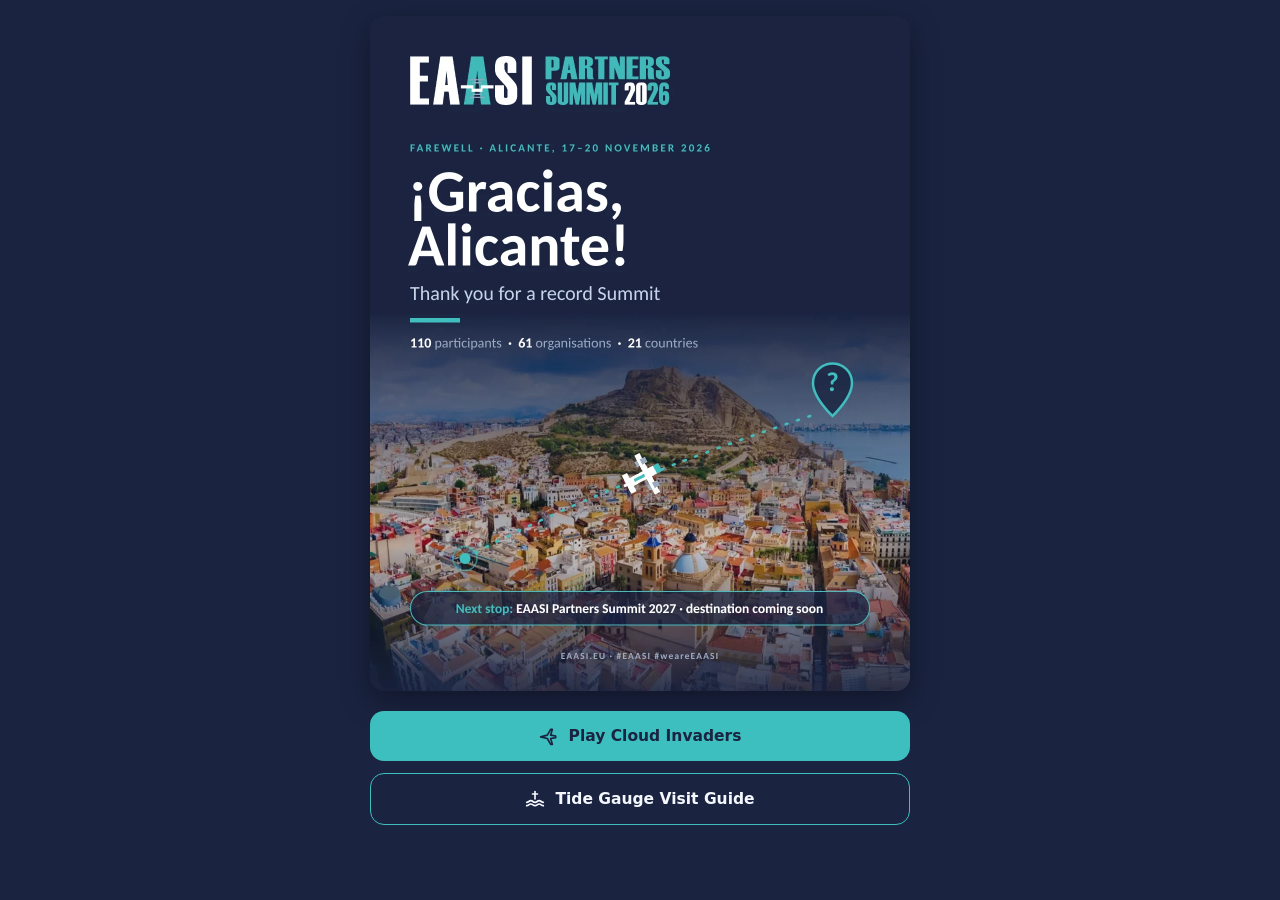
<file: index.html>
<!DOCTYPE html>
<html lang="en">
<head>
  <meta charset="UTF-8" />
  <meta name="viewport" content="width=device-width, initial-scale=1, viewport-fit=cover" />
  <title>EAASI Partners Summit 2026 — Thank you, Alicante</title>
  <meta name="description" content="Thank you for a record EAASI Partners Summit 2026 in Alicante. Next stop: EAASI Partners Summit 2027, destination coming soon." />

  <link rel="manifest" href="/manifest.json" />
  <meta name="theme-color" content="#1A2340" />

  <link rel="icon" href="/icons/icon-192.png" type="image/png" />
  <link rel="apple-touch-icon" href="/icons/icon-192.png" />
  <meta name="apple-mobile-web-app-capable" content="yes" />
  <meta name="apple-mobile-web-app-status-bar-style" content="black-translucent" />
  <meta name="apple-mobile-web-app-title" content="EAASI Summit" />
  <meta name="mobile-web-app-capable" content="yes" />

  <!-- Farewell page shown between summits. The full 2026 event app is archived in
       "EAASI Partners Summit Event App/archive/2026-alicante-app" and git tag alicante-2026-final. -->
  <style>
    :root { --navy: #1A2340; --navy-2: #2B3A67; --teal: #3DBFBF; --white: #F5F8FF; --steel: #9AA8C7; }
    * { box-sizing: border-box; }
    html, body { margin: 0; background: var(--navy); color: var(--white); }
    body {
      min-height: 100vh;
      font-family: system-ui, -apple-system, "Segoe UI", Roboto, sans-serif;
      display: flex; flex-direction: column; align-items: center;
      padding: max(16px, env(safe-area-inset-top)) 16px max(24px, env(safe-area-inset-bottom));
    }
    main { width: 100%; max-width: 540px; }
    .farewell { display: block; width: 100%; height: auto; border-radius: 14px; box-shadow: 0 10px 30px rgba(0, 0, 0, .35); }
    .links { display: grid; gap: 12px; margin-top: 20px; }
    .btn {
      display: flex; align-items: center; justify-content: center; gap: 10px;
      padding: 15px 18px; border-radius: 14px; font-size: 15.5px; font-weight: 700;
      text-decoration: none; text-align: center;
    }
    .btn svg { width: 20px; height: 20px; flex: none; fill: none; stroke: currentColor; stroke-width: 2; stroke-linecap: round; stroke-linejoin: round; }
    .btn--primary { background: var(--teal); color: var(--navy); }
    .btn--outline { border: 1.5px solid var(--teal); color: var(--white); }
    .btn:active { opacity: .85; }
  </style>
</head>
<body>
  <main>
    <img class="farewell" src="/assets/farewell-2026.webp" width="1080" height="1350"
      alt="EAASI Partners Summit 2026, Alicante, 17–20 November 2026. ¡Gracias, Alicante! Thank you for a record Summit: 110 participants, 61 organisations, 21 countries. Next stop: EAASI Partners Summit 2027, destination coming soon." />
    <div class="links">
      <a class="btn btn--primary" href="/play/">
        <svg viewBox="0 0 24 24" aria-hidden="true"><path d="M2 13l8-2 4-7h2l-2 7 6 1v2l-6 1 2 7h-2l-4-7-8-2z"/></svg>
        Play Cloud Invaders
      </a>
      <a class="btn btn--outline" href="https://claude.ai/artifact/BkwKufdw5r8dfRHXHVQQkc" target="_blank" rel="noopener">
        <svg viewBox="0 0 24 24" aria-hidden="true"><path d="M2 16c2.5 0 2.5-2 5-2s2.5 2 5 2 2.5-2 5-2 2.5 2 5 2"/><path d="M2 20c2.5 0 2.5-2 5-2s2.5 2 5 2 2.5-2 5-2 2.5 2 5 2"/><path d="M12 3v9"/><path d="M9 6h6"/></svg>
        Tide Gauge Visit Guide
      </a>
    </div>
  </main>
  <script>
    if ("serviceWorker" in navigator) navigator.serviceWorker.register("/service-worker.js").catch(() => {});
  </script>
</body>
</html>
</file>
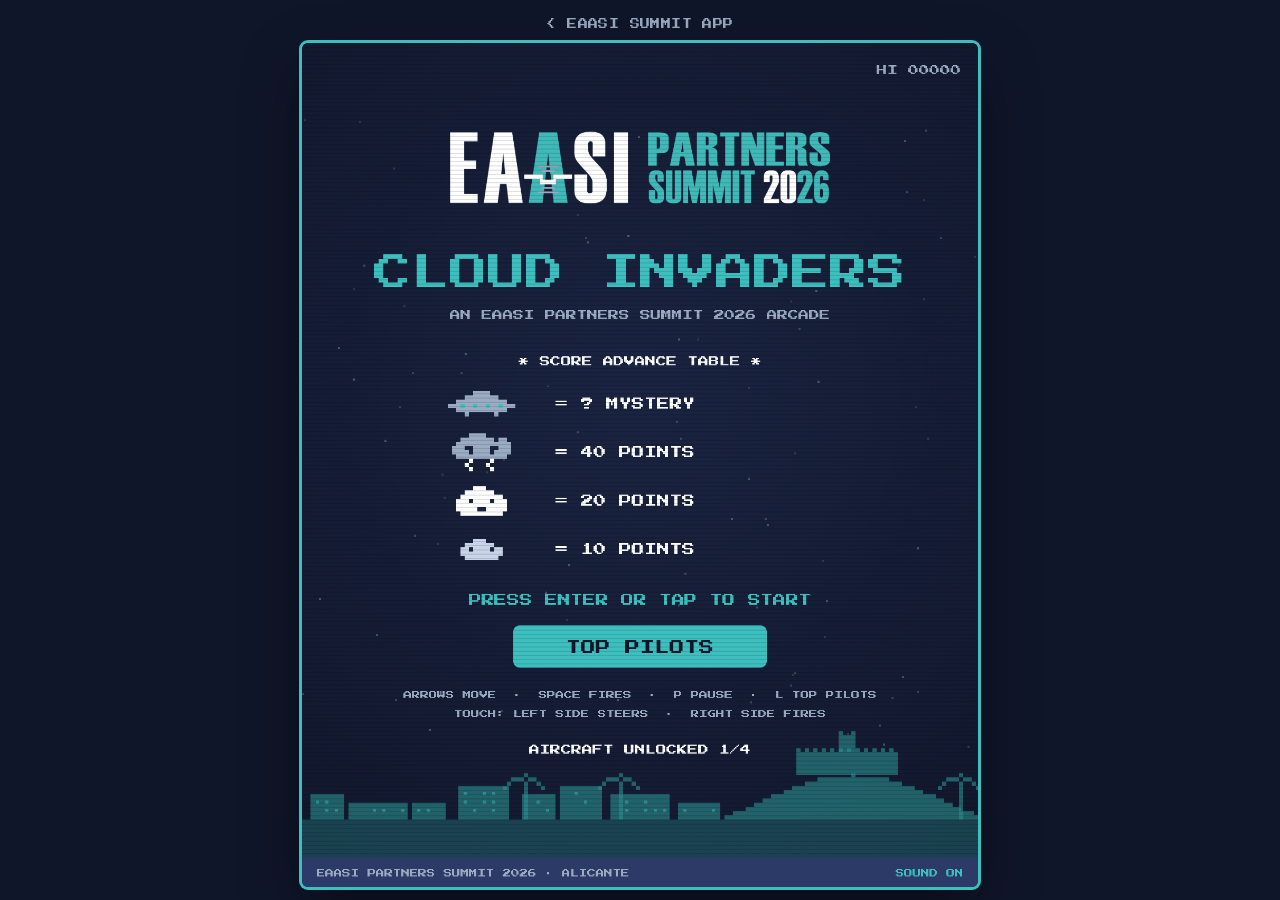
<file: play/index.html>
<!doctype html>
<html lang="en">
<head>
<meta charset="utf-8">
<meta name="viewport" content="width=device-width, initial-scale=1, viewport-fit=cover">
<meta name="theme-color" content="#10162A">
<link rel="icon" href="/icons/icon-192.png" type="image/png">
<title>Cloud Invaders</title>
<meta name="claude:viewport-fit-sides" content="cover">
<link rel="preconnect" href="https://fonts.googleapis.com">
<link rel="preconnect" href="https://fonts.gstatic.com" crossorigin>
<link rel="stylesheet" href="https://fonts.googleapis.com/css2?family=Press+Start+2P&display=swap">
<style>
/* Layout: one arcade cabinet screen (640x800 logical) scaled to fit the viewport, nothing else on the page.
   Deliberately single-theme: a dark arcade screen in the EAASI navy/teal palette. */
:root{
  --bg:#10162A; --navy:#1A2340; --mid:#2B3A67; --teal:#3DBFBF; --steel:#9AABC2;
  --pixel:"Press Start 2P", ui-monospace, "Courier New", monospace;
  color-scheme:dark;
}
html,body{height:100%}
body{background:var(--bg);color:var(--steel);margin:0;overflow:hidden;font-family:var(--pixel)}
.wrap{height:100%;box-sizing:border-box;display:flex;flex-direction:column;align-items:center;justify-content:center;gap:8px;
  padding-left:max(16px, env(safe-area-inset-left, 0px));padding-right:max(16px, env(safe-area-inset-right, 0px));padding-block:12px}
canvas{display:block;touch-action:none;user-select:none;-webkit-user-select:none;outline:none;border-radius:6px;
  box-shadow:0 0 0 1px var(--mid), 0 24px 60px rgba(0,0,0,.45);background:var(--navy)}
canvas:focus-visible{box-shadow:0 0 0 3px var(--teal), 0 24px 60px rgba(0,0,0,.45)}
[hidden]{display:none!important}
.stage{position:relative}
.back{font-family:var(--pixel);font-size:10px;color:var(--steel);text-decoration:none;letter-spacing:.04em;padding:6px 2px}
.back:hover,.back:focus-visible{color:var(--teal)}
.lb-form{position:absolute;left:9%;right:9%;top:49%;box-sizing:border-box;display:flex;flex-direction:column;gap:12px;padding:16px;
  background:rgba(26,35,64,.97);border:2px solid var(--teal);border-radius:8px;font-family:var(--pixel)}
.lb-form label{font-size:clamp(8px,1.5vh,11px);line-height:1.7;color:var(--teal);text-align:center}
.lb-form input{font-family:var(--pixel);font-size:16px;text-transform:uppercase;text-align:center;padding:10px 8px;min-width:0;
  background:var(--bg);color:#fff;border:1px solid var(--mid);border-radius:4px}
.lb-form input:focus-visible{outline:2px solid var(--teal);outline-offset:1px}
.lb-form .row{display:flex;gap:10px}
.lb-form button{flex:1;font-family:var(--pixel);font-size:11px;padding:11px 6px;border-radius:4px;cursor:pointer;border:1px solid var(--teal)}
.lb-form .send{background:var(--teal);color:var(--bg)}
.lb-form .skip{background:transparent;color:var(--teal)}
.lb-form button:focus-visible{outline:2px solid #fff;outline-offset:2px}
.lb-form .msg{font-size:9px;line-height:1.6;color:var(--steel);text-align:center;min-height:1em}
</style>
</head>
<body>
<div class="wrap" id="wrap">
  <a class="back" id="back" href="/">&lt; EAASI SUMMIT APP</a>
  <div class="stage" id="stage">
  <canvas id="game" tabindex="0" aria-label="Cloud Invaders, an EAASI Partners Summit 2026 arcade game. Arrow keys move, Space fires, Enter starts. On touch screens, drag on the left half to steer and touch the right half to fire."></canvas>
  <form class="lb-form" id="lbForm" hidden autocomplete="off">
    <label for="lbName">NEW SCORE! ENTER YOUR NAME FOR THE TOP PILOTS BOARD</label>
    <input id="lbName" name="name" maxlength="14" required spellcheck="false" placeholder="YOUR NAME">
    <div class="row"><button class="send" type="submit">SEND</button><button class="skip" type="button" id="lbSkip">SKIP</button></div>
    <div class="msg" id="lbMsg" aria-live="polite"></div>
  </form>
  </div>
</div>
<script>
(() => {
"use strict";
// ---------------------------------------------------------------- constants
const W = 640, H = 800, P = 4;
const PLAYER_Y = 664, GROUND = 714, FOOT = 772;
const C = { bg:"#10162A", navy:"#1A2340", mid:"#2B3A67", teal:"#3DBFBF", dteal:"#2A8F8F", steel:"#9AABC2",
            slate:"#6A7A8E", peri:"#C8D4E8", white:"#FFFFFF", rain:"#78AADC", hull:"#E8EEF8" };
const FONT = '"Press Start 2P", ui-monospace, monospace';
const LOGO = new Image(); LOGO.src = "[data-uri]";

// Top Pilots leaderboard (Supabase). Leave both empty to play without a leaderboard.
const LEADERBOARD = { url: "https://eqlgrzfvixsyzjjqiiji.supabase.co", key: "sb_publishable_DVnReUZmPpT6lR_H69135Q_m09yCT29" };
const LB_ON = /^https:\/\//.test(LEADERBOARD.url) && LEADERBOARD.key.length > 20;
const PLANE_CODE = { p68:"P68", da62:"DA62", c421:"C421", b350:"KA350" };
const lb = { top:null, rank:null, myId:null };
function lbHeaders(extra = {}) {
  const h = { apikey:LEADERBOARD.key, ...extra };
  if (LEADERBOARD.key.startsWith("eyJ")) h.Authorization = "Bearer " + LEADERBOARD.key;   // legacy anon JWT
  return h;
}
async function lbRefresh() {
  if (!LB_ON) return;
  try {
    const r = await fetch(`${LEADERBOARD.url}/rest/v1/scores?select=id,name,score,wave,plane&order=score.desc,created_at.asc&limit=10`, { headers:lbHeaders() });
    if (r.ok) { lb.top = await r.json(); lb.failed = false; } else lb.failed = true;
  } catch (e) { lb.failed = true; }
}
async function lbSubmit(name, score, wave, plane) {
  const r = await fetch(`${LEADERBOARD.url}/rest/v1/rpc/submit_score`, {
    method:"POST", headers:lbHeaders({ "Content-Type":"application/json" }),
    body:JSON.stringify({ p_name:name, p_score:score, p_wave:wave, p_plane:plane }) });
  if (!r.ok) throw new Error("submit " + r.status);
  return r.json();
}
async function lbRank(score) {
  try {
    const r = await fetch(`${LEADERBOARD.url}/rest/v1/scores?select=id&score=gt.${score}`, { method:"HEAD", headers:lbHeaders({ Prefer:"count=exact" }) });
    const m = (r.headers.get("content-range") || "").match(/\/(\d+)/);
    return m ? Number(m[1]) + 1 : null;
  } catch (e) { return null; }
}

// ---------------------------------------------------------------- aircraft
const PLANES = [
  { id:"p68", line1:"PARTENAVIA P68", line2:"OBSERVER", short:"P68 OBSERVER", unlock:0,
    speed:230, cool:0.50, beams:1, maxBul:2, bspeed:540, lives:3,
    rows:["......GGG......","......GGG......","......WWW......","..EE..WWW..EE..","WWEEWWWWWWWEEWW","WWWWWWWWWWWWWWW",
          "..EE..WSW..EE..","......WSW......","......WSW......","......WSW......","......WWW......","....WWWWWWW....",
          "....WWWWWWW....",".......W......."],
    map:{W:C.white,G:C.teal,E:C.steel,S:C.teal} },
  { id:"da62", line1:"DIAMOND DA62", line2:"MPP", short:"DA62 MPP", unlock:2,
    speed:275, cool:0.42, beams:1, maxBul:3, bspeed:660, lives:3,
    rows:[".......W.......","......WWW......","......WTW......","......WTW......","..EE..WWW..EE..","..EE..WWW..EE..",
          "WWEEWWWWWWWEEWW",".WWWWWWWWWWWWW.","..EE..WWW..EE..","......WWW......","......WWW......","......WWW......",
          ".......W.......","....WWWWWWW...."],
    map:{W:C.hull,T:C.teal,E:C.slate} },
  { id:"c421", line1:"CESSNA 421", line2:"GOLDEN EAGLE", short:"CESSNA 421", unlock:4,
    speed:250, cool:0.45, beams:2, maxBul:4, bspeed:580, lives:3,
    rows:[".......W.......","......WWW......","......WWW......","......WTW......","..EE..WTW..EE..","..EE..WWW..EE..",
          "WWEEWWWWWWWEEWW","WWWWWWWWWWWWWWW","......WSW......","......WSW......","......WWW......","....WWWWWWW....",
          "...WWWWWWWWW...",".......W......."],
    map:{W:C.peri,T:C.navy,E:C.steel,S:C.teal} },
  { id:"b350", line1:"BEECHCRAFT", line2:"KING AIR 350", short:"KING AIR 350", unlock:6,
    speed:290, cool:0.34, beams:3, maxBul:6, bspeed:680, lives:4,
    rows:["........W........",".......WWW.......",".......WTW.......",".......WWW.......","...EE..WWW..EE...","...EE..WWW..EE...",
          "WWWEEWWWWWWWEEWWW","GWWWWWWWWWWWWWWWG","...EE..WSW..EE...",".......WSW.......",".......WSW.......",".......WWW.......",
          ".......WWW.......","....WWWWWWWWW....","........W........"],
    map:{W:C.white,T:C.teal,E:C.steel,S:C.teal,G:C.teal} },
];

// ---------------------------------------------------------------- cloud invaders (original pixel art)
const CLOUDS = {
  storm:{ frames:[
    ["....XXXX......","..XXXXXXXX.XX.",".XXXXXXXXXXXXX","XXXEEXXXXEEXXX","XXXXEXXXXEXXXX",".XXXXXXXXXXXX.","....B....B....","...B....B.....","....B....B...."],
    ["......XXXX....",".XX.XXXXXXXX..","XXXXXXXXXXXXX.","XXXEEXXXXEEXXX","XXXXEXXXXEXXXX",".XXXXXXXXXXXX.",".....B....B...","....B....B....",".....B....B..."]],
    map:{X:C.steel,E:C.navy,B:C.white}, pts:40 },
  cumulus:{ frames:[
    ["....XXX.....","..XXXXXXX...",".XXXXXXXXXX.","XXXEXXXXEXXX","XXXXXXXXXXXX","XXXXXEEXXXXX",".XXXXXXXXXX."],
    [".....XXX....","...XXXXXXX..",".XXXXXXXXXX.","XXXEXXXXEXXX","XXXXXXXXXXXX","XXXXXXXXXXXX",".XXXXXEEXXX."]],
    map:{X:C.white,E:C.navy}, pts:20 },
  small:{ frames:[
    ["...XXX....",".XXXXXXX..","XXEXXXXEXX","XXXXXXXXXX",".XXXXXXXX."],
    ["....XXX...","..XXXXXXX.","XXEXXXXEXX","XXXXXXXXXX",".XXXXXXXX."]],
    map:{X:C.peri,E:C.navy}, pts:10 },
  jammer:{ frames:[
    ["......XXXX......","....XXXXXXXX....","..XXXXXXXXXXXX..","XXXLXXLXXLXXLXXX","..XXXXXXXXXXXX..","....X......X...."],
    ["......XXXX......","....XXXXXXXX....","..XXXXXXXXXXXX..","XXLXXLXXLXXLXXLX","..XXXXXXXXXXXX..","....X......X...."]],
    map:{X:C.steel,L:C.teal}, pts:0 },
};

function makeSprite(rows, map, p) {
  const c = document.createElement("canvas");
  c.width = rows[0].length * p; c.height = rows.length * p;
  const x = c.getContext("2d");
  rows.forEach((r, y) => [...r].forEach((ch, i) => { if (ch !== ".") { x.fillStyle = map[ch]; x.fillRect(i * p, y * p, p, p); } }));
  return c;
}
function silhouette(rows, p) {
  const m = {}; [...new Set(rows.join(""))].forEach(ch => m[ch] = C.mid);
  return makeSprite(rows, m, p);
}
function pixels(rows, map) {
  const out = [];
  rows.forEach((r, y) => [...r].forEach((ch, i) => { if (ch !== ".") out.push([i, y, map[ch]]); }));
  return out;
}
const SPR = {};
for (const [k, d] of Object.entries(CLOUDS)) {
  SPR[k] = d.frames.map(f => makeSprite(f, d.map, P));
  SPR[k].w = d.frames[0][0].length * P; SPR[k].h = d.frames[0].length * P;
}
PLANES.forEach(pl => {
  pl.spr = makeSprite(pl.rows, pl.map, P);
  pl.big = makeSprite(pl.rows, pl.map, 5);
  pl.dark = silhouette(pl.rows, 5);
  pl.mini = makeSprite(pl.rows, pl.map, 2);
});

// ---------------------------------------------------------------- persistence (per browser; optional)
const KEY = "eaasi-cloud-invaders-v1";
const save = { hi:0, unlocked:0, sel:0, mute:false };
try { const s = JSON.parse(localStorage.getItem(KEY) || "null"); if (s && typeof s === "object") Object.assign(save, s); } catch (e) {}
if (!PLANES[save.sel] || PLANES[save.sel].unlock > save.unlocked) save.sel = 0;
function persist() { try { localStorage.setItem(KEY, JSON.stringify(save)); } catch (e) {} }
const isUnlocked = i => PLANES[i].unlock <= save.unlocked;

// ---------------------------------------------------------------- sound (Web Audio, after first input)
let ac = null;
function audio() {
  if (save.mute) return null;
  if (!ac) { try { ac = new (window.AudioContext || window.webkitAudioContext)(); } catch (e) { return null; } }
  if (ac.state === "suspended") ac.resume();
  return ac;
}
function tone(f1, f2, dur, type = "square", vol = .04, delay = 0) {
  const a = audio(); if (!a) return;
  const t = a.currentTime + delay, o = a.createOscillator(), g = a.createGain();
  o.type = type; o.frequency.setValueAtTime(f1, t); o.frequency.exponentialRampToValueAtTime(Math.max(20, f2), t + dur);
  g.gain.setValueAtTime(vol, t); g.gain.exponentialRampToValueAtTime(0.0001, t + dur);
  o.connect(g).connect(a.destination); o.start(t); o.stop(t + dur + .02);
}
function noise(dur, vol = .05) {
  const a = audio(); if (!a) return;
  const b = a.createBuffer(1, Math.floor(a.sampleRate * dur), a.sampleRate), d = b.getChannelData(0);
  for (let i = 0; i < d.length; i++) d[i] = (Math.random() * 2 - 1) * (1 - i / d.length);
  const s = a.createBufferSource(), g = a.createGain(); s.buffer = b; g.gain.value = vol;
  s.connect(g).connect(a.destination); s.start();
}
const SFX = {
  shoot: () => tone(1500, 700, .07, "square", .02),
  hit:   () => { noise(.16, .05); tone(320, 90, .14, "triangle", .05); },
  ufo:   () => tone(420, 980, .3, "sawtooth", .018),
  ufoHit:() => { noise(.3, .07); [0, .08, .16].forEach((d, i) => tone(600 + i * 300, 600 + i * 300, .08, "square", .03, d)); },
  die:   () => { noise(.5, .08); tone(400, 60, .6, "sawtooth", .045); },
  step:  i => { const f = [110, 98, 87, 82][i % 4]; tone(f, f, .06, "triangle", .03); },
  clear: () => [523, 659, 784, 1047].forEach((f, i) => tone(f, f, .14, "square", .03, i * .11)),
  unlock:() => [392, 523, 659, 784, 1047, 1319].forEach((f, i) => tone(f, f, .16, "triangle", .05, .5 + i * .1)),
  start: () => [262, 330, 392, 523].forEach((f, i) => tone(f, f, .1, "square", .03, i * .08)),
  nope:  () => tone(160, 120, .15, "square", .03),
  blip:  () => tone(880, 880, .04, "square", .02),
};

// ---------------------------------------------------------------- canvas sizing
const cv = document.getElementById("game"), ctx = cv.getContext("2d"), wrap = document.getElementById("wrap");
let R = 1, bgLayer = null;
function resize() {
  const cs = getComputedStyle(wrap), r = wrap.getBoundingClientRect();
  const aw = r.width - parseFloat(cs.paddingLeft) - parseFloat(cs.paddingRight);
  const ah = r.height - parseFloat(cs.paddingTop) - parseFloat(cs.paddingBottom);
  const back = document.getElementById("back");
  const bh = back && !back.hidden ? back.offsetHeight + 8 : 0;
  const s = Math.max(.25, Math.min(aw / W, (ah - bh) / H));
  const stage = document.getElementById("stage");
  stage.style.width = Math.floor(W * s) + "px"; stage.style.height = Math.floor(H * s) + "px";
  cv.style.width = Math.floor(W * s) + "px"; cv.style.height = Math.floor(H * s) + "px";
  const nr = Math.min(4, Math.max(1, Math.ceil(s * (window.devicePixelRatio || 1))));
  if (nr !== R || !bgLayer) { R = nr; cv.width = W * R; cv.height = H * R; bgLayer = buildBackground(); }
}

// ---------------------------------------------------------------- static background: sky, stars, Alicante skyline
function rng(seed) { let s = seed; return () => (s = (s * 16807) % 2147483647) / 2147483647; }
function buildBackground() {
  const c = document.createElement("canvas"); c.width = W * R; c.height = H * R;
  const x = c.getContext("2d"); x.scale(R, R);
  const gr = x.createRadialGradient(W / 2, H * .42, 40, W / 2, H * .42, H * .75);
  gr.addColorStop(0, C.navy); gr.addColorStop(1, C.bg);
  x.fillStyle = gr; x.fillRect(0, 0, W, H);
  const r = rng(7);
  for (let i = 0; i < 90; i++) {
    x.globalAlpha = [.18, .28, .4][Math.floor(r() * 3)];
    x.fillStyle = C.steel; x.fillRect(Math.floor(r() * W / 2) * 2, 70 + Math.floor(r() * 300) * 2, 2, 2);
  }
  x.globalAlpha = 1;
  // skyline band
  const q = 4, g0 = GROUND + 22, c1 = "rgba(42,143,143,.62)", c2 = "rgba(61,191,191,.45)";
  x.fillStyle = "rgba(42,143,143,.35)"; x.fillRect(0, g0, W, FOOT - g0);
  // Benacantil hill + Santa Barbara castle
  const cx = 520, hw = 140, hh = 44;
  x.fillStyle = c1;
  for (let px = cx - hw; px < cx + hw; px += q) {
    const h = Math.floor(hh * Math.pow(Math.cos((px - cx) / hw * Math.PI / 2), 1.4) / q) * q;
    x.fillRect(px, g0 - h, q, h);
  }
  const top = g0 - hh;
  x.fillRect(cx - 52, top - 20, 96, 22);
  for (let px = cx - 52; px < cx + 44; px += 2 * q) x.fillRect(px, top - 20 - q, q, q);
  x.fillRect(cx - 12, top - 36, 16, 16);
  x.fillRect(cx - 12, top - 40, q, q); x.fillRect(cx, top - 40, q, q);
  // city blocks
  let bx = 8; const r2 = rng(3);
  while (bx < cx - hw - 20) {
    const bw = [32, 40, 48, 56][Math.floor(r2() * 4)], bh = [16, 24, 32, 40][Math.floor(r2() * 4)];
    x.fillStyle = c1; x.fillRect(bx, g0 - bh, bw, bh);
    x.fillStyle = c2;
    for (let wy = g0 - bh + 6; wy < g0 - 4; wy += 8) for (let wx = bx + 5; wx < bx + bw - 4; wx += 9) if (r2() < .45) x.fillRect(wx, wy, 3, 3);
    bx += bw + [4, 8, 12][Math.floor(r2() * 3)];
  }
  // palms
  x.fillStyle = c1;
  for (const px of [210, 300, 640 - 18]) {
    x.fillRect(px, g0 - 36, q, 36);
    for (const [dx, dy] of [[-16,-36],[-12,-40],[-8,-40],[-4,-40],[4,-40],[8,-40],[12,-36],[16,-32],[-20,-32],[0,-44]]) x.fillRect(px + dx, g0 + dy, q, q);
  }
  // footer band
  x.fillStyle = C.mid; x.fillRect(0, FOOT, W, H - FOOT);
  x.font = `8px ${FONT}`; x.fillStyle = C.steel; x.textBaseline = "middle"; x.textAlign = "left";
  x.fillText("EAASI PARTNERS SUMMIT 2026 · ALICANTE", 14, FOOT + 15);
  return c;
}

// ---------------------------------------------------------------- input
const keys = { left:false, right:false, fire:false };
const touch = { active:false, x:W / 2 };          // mouse: drag steers (absolute) and fires
// Touch screens: left half steers by relative drag, right half fires (hold = repeat, tap = one shot)
const pad2 = { steerId:null, lastX:0, dx:0, fire:new Set(), queued:false, used:false };
let paused = false;

// ---------------------------------------------------------------- game state
let state = "title", st = 0, sel = save.sel, g = null, clock = 0;

function newGame() {
  const pl = PLANES[sel];
  save.sel = sel; persist();
  g = { pl, score:0, lives:pl.lives, wave:0, parts:[], pops:[] };
  SFX.start(); nextWave();
}
function nextWave() {
  g.wave++;
  g.clouds = [];
  ["storm", "cumulus", "cumulus", "small"].forEach((k, r) => { for (let c = 0; c < 8; c++) g.clouds.push({ k, r, c, alive:true }); });
  g.total = g.clouds.length;
  g.ox = (W - (7 * 64 + 56)) / 2; g.oy = 110 + Math.min(g.wave - 1, 6) * 16;
  g.dir = 1; g.acc = 0; g.anim = 0; g.stepN = 0;
  g.px = W / 2; g.shots = []; g.drops = []; g.splash = []; g.cool = .3; g.dropAcc = 0;
  g.ufo = null; g.ufoT = 10 + Math.random() * 8; g.ufoCount = 0; g.inv = 1.6; g.respawn = 0; g.dying = 0;
  state = "play"; st = 0;
}
const cloudX = cl => g.ox + cl.c * 64 + (56 - SPR[cl.k].w) / 2;
const cloudY = cl => g.oy + cl.r * 44 + (36 - SPR[cl.k].h) / 2;
const clamp = (v, a, b) => Math.max(a, Math.min(b, v));

function burst(x, y, rows, map, p = P) {
  pixels(rows, map).forEach(([px, py, col], i) => {
    if (i % 2) return;
    const a = Math.random() * Math.PI * 2, sp = 40 + Math.random() * 160;
    g.parts.push({ x:x + px * p, y:y + py * p, vx:Math.cos(a) * sp, vy:Math.sin(a) * sp - 60, c:col, t:0, s:p });
  });
}
function fire() {
  const pl = g.pl, y = PLAYER_Y - 30;
  if (pl.beams === 1) g.shots.push({ x:g.px, y, vx:0 });
  else if (pl.beams === 2) { g.shots.push({ x:g.px - 14, y:y + 8, vx:0 }, { x:g.px + 14, y:y + 8, vx:0 }); }
  else { g.shots.push({ x:g.px, y, vx:0 }, { x:g.px - 12, y:y + 6, vx:-70 }, { x:g.px + 12, y:y + 6, vx:70 }); }
  g.cool = pl.cool; SFX.shoot();
}
function playerHit() {
  burst(g.px - g.pl.spr.width / 2, PLAYER_Y - g.pl.spr.height / 2, g.pl.rows, g.pl.map);
  g.lives--; g.drops = []; SFX.die();
  if (g.lives <= 0) { g.dying = 1.4; } else { g.respawn = 1.3; }
}
function gameOver(reason) {
  g.reason = reason; state = "over"; st = 0; g.lbAsked = false; g.lbDone = !LB_ON || g.score <= 0;
  lb.myId = null; lb.rank = null;
  if (g.score > save.hi) { save.hi = g.score; g.newHi = true; }
  persist();
}
function waveClear() {
  g.bonus = 100 * g.wave + 50 * g.lives; g.score += g.bonus;
  g.newly = PLANES.map((p, i) => i).filter(i => PLANES[i].unlock > 0 && g.wave >= PLANES[i].unlock && save.unlocked < PLANES[i].unlock);
  save.unlocked = Math.max(save.unlocked, g.wave);
  if (g.score > save.hi) save.hi = g.score;
  persist();
  state = "clear"; st = 0; g.shots = []; g.drops = []; g.ufo = null;
  // a new aircraft opens the picker with it preselected; the wave waits for the choice
  g.picking = g.newly.length > 0;
  g.pickSel = g.newly.length ? g.newly[g.newly.length - 1] : PLANES.indexOf(g.pl);
  SFX.clear(); if (g.newly.length) SFX.unlock();
}
const ownedPlanes = () => PLANES.map((p, i) => i).filter(isUnlocked);
function openPicker() { g.picking = true; g.pickSel = PLANES.indexOf(g.pl); st = Math.max(st, 1.1); SFX.blip(); }
function movePick(d) { const o = ownedPlanes(); g.pickSel = o[(o.indexOf(g.pickSel) + d + o.length) % o.length]; SFX.blip(); }
function choosePlane(i) {
  if (!isUnlocked(i)) { SFX.nope(); return; }
  const nw = PLANES[i];
  if (nw !== g.pl) {
    // switching to a sturdier aircraft adds its extra lives once per run
    g.livesCap = Math.max(g.livesCap || g.pl.lives, g.pl.lives);
    if (nw.lives > g.livesCap) { g.lives += nw.lives - g.livesCap; g.livesCap = nw.lives; }
    g.pl = nw; sel = i; save.sel = i; persist(); SFX.start();
  } else SFX.blip();
  g.picking = false; nextWave();
}

function update(dt) {
  st += dt; clock += dt;
  if (g) {
    for (const p of g.parts) { p.x += p.vx * dt; p.y += p.vy * dt; p.vy += 220 * dt; p.t += dt; }
    g.parts = g.parts.filter(p => p.t < .8);
    for (const q of g.pops) q.t += dt;
    g.pops = g.pops.filter(q => q.t < (q.big ? 1.6 : .8));
  }
  if (state === "clear" && !g.picking && st > 3.4) nextWave();
  if (state !== "play") return;

  const pl = g.pl;
  if (g.dying > 0) { g.dying -= dt; if (g.dying <= 0) gameOver("RAIN GROUNDED THE FLIGHT"); return; }
  const alive = g.clouds.filter(c => c.alive);
  if (!alive.length && !g.ufo) { waveClear(); return; }

  // formation: discrete steps, faster as it thins out and wave by wave
  if (alive.length) {
    const interval = (.05 + .6 * alive.length / g.total) / (1 + .12 * (g.wave - 1));
    g.acc += dt;
    if (g.acc >= interval) {
      g.acc -= interval; g.anim++; SFX.step(g.stepN++);
      let lo = 1e9, hi = -1e9;
      for (const c of alive) { lo = Math.min(lo, cloudX(c)); hi = Math.max(hi, cloudX(c) + SPR[c.k].w); }
      if ((g.dir > 0 && hi + 8 > W - 14) || (g.dir < 0 && lo - 8 < 14)) { g.dir *= -1; g.oy += 14; }
      else g.ox += 8 * g.dir;
    }
    if (alive.some(c => cloudY(c) + SPR[c.k].h >= PLAYER_Y - 30)) { burst(g.px - pl.spr.width / 2, PLAYER_Y - 28, pl.rows, pl.map); SFX.die(); gameOver("LOW CLOUD - IMC CONDITIONS"); return; }
  }

  // jammer UFO
  g.ufoT -= dt;
  if (!g.ufo && g.ufoT <= 0 && alive.length > 4 && g.ufoCount < 2) {
    g.ufoCount++;
    const d = Math.random() < .5 ? 1 : -1;
    g.ufo = { x: d > 0 ? -70 : W + 6, y: 78, v: 100 * d }; g.ufoT = 18 + Math.random() * 10; SFX.ufo();
  }
  if (g.ufo) { g.ufo.x += g.ufo.v * dt; if (g.ufo.x < -80 || g.ufo.x > W + 20) g.ufo = null; }

  // player
  if (g.respawn > 0) { g.respawn -= dt; if (g.respawn <= 0) { g.inv = 2; g.px = W / 2; } }
  else {
    let mv = (keys.right ? 1 : 0) - (keys.left ? 1 : 0);
    if (touch.active) { const d = touch.x - g.px; mv = Math.abs(d) < 3 ? 0 : Math.sign(d) * Math.min(1, Math.abs(d) / 24); }
    // touch drag: plane follows the finger 1.5x, but never faster than the aircraft can fly (fair leaderboard)
    const lim = pl.speed * dt, want = pad2.dx * 1.5, step = clamp(want, -lim, lim);
    pad2.dx = pad2.steerId === null ? 0 : (want - step) / 1.5;
    const nx = g.px + mv * pl.speed * dt + step;
    if (nx < 34 || nx > W - 34) pad2.dx = 0;
    g.px = clamp(nx, 34, W - 34);
    g.cool -= dt; g.inv -= dt;
    if ((keys.fire || touch.active || pad2.fire.size || pad2.queued) && g.cool <= 0 && g.shots.length + pl.beams <= pl.maxBul) { fire(); pad2.queued = false; }
  }

  // LiDAR pulses
  for (const s of g.shots) { s.y -= pl.bspeed * dt; s.x += s.vx * dt; }
  g.shots = g.shots.filter(s => {
    if (s.y < 60) return false;
    if (g.ufo && s.x >= g.ufo.x && s.x <= g.ufo.x + 64 && s.y >= g.ufo.y && s.y <= g.ufo.y + 24) {
      const pts = [50, 100, 150, 300][Math.floor(Math.random() * 4)];
      g.score += pts; burst(g.ufo.x, g.ufo.y, CLOUDS.jammer.frames[0], CLOUDS.jammer.map);
      g.pops.push({ x:g.ufo.x + 32, y:g.ufo.y, txt:`JAMMER DOWN +${pts}`, t:0, big:true });
      g.ufo = null; SFX.ufoHit(); return false;
    }
    for (const c of g.clouds) {
      if (!c.alive) continue;
      const x = cloudX(c), y = cloudY(c), sp = SPR[c.k];
      if (s.x >= x && s.x <= x + sp.w && s.y >= y && s.y <= y + sp.h) {
        c.alive = false; g.score += CLOUDS[c.k].pts;
        burst(x, y, CLOUDS[c.k].frames[g.anim % 2], CLOUDS[c.k].map);
        g.pops.push({ x:x + sp.w / 2, y, txt:"+" + CLOUDS[c.k].pts, t:0 });
        SFX.hit(); return false;
      }
    }
    return true;
  });

  // rain from the lowest cloud of a random column; storm clouds throw lightning
  g.dropAcc += dt;
  const every = Math.max(.32, 1.25 - .11 * (g.wave - 1));
  if (alive.length && g.dropAcc > every) {
    g.dropAcc = 0;
    const low = {};
    for (const c of alive) if (!low[c.c] || c.r > low[c.c].r) low[c.c] = c;
    const cols = Object.values(low), c = cols[Math.floor(Math.random() * cols.length)];
    const bolt = c.k === "storm";
    g.drops.push({ x:cloudX(c) + SPR[c.k].w / 2, y:cloudY(c) + SPR[c.k].h, v:(140 + 14 * g.wave) * (bolt ? 1.5 : 1), bolt });
  }
  for (const d of g.drops) d.y += d.v * dt;
  g.drops = g.drops.filter(d => {
    if (g.respawn <= 0 && g.inv <= 0 && Math.abs(d.x - g.px) < 22 && d.y + 10 > PLAYER_Y - 18 && d.y < PLAYER_Y + 22) { playerHit(); return false; }
    if (d.y > GROUND + 18) { g.splash.push({ x:d.x, t:0 }); return false; }
    return true;
  });
  for (const s of g.splash) s.t += dt;
  g.splash = g.splash.filter(s => s.t < .4);
}

// ---------------------------------------------------------------- drawing helpers
function text(s, x, y, size, color, align = "center", alpha = 1) {
  ctx.globalAlpha = alpha; ctx.font = `${size}px ${FONT}`; ctx.fillStyle = color;
  ctx.textAlign = align; ctx.textBaseline = "middle"; ctx.fillText(s, x, y); ctx.globalAlpha = 1;
}
const blink = (rate = 2.5) => Math.floor(clock * rate) % 2 === 0;
const pad = (n, l = 5) => String(Math.max(0, Math.floor(n))).padStart(l, "0");
function roundRect(x, y, w, h, r) { ctx.beginPath(); ctx.roundRect ? ctx.roundRect(x, y, w, h, r) : ctx.rect(x, y, w, h); }
const hits = [];   // tap regions for the current screen
function button(label, x, y, w, h, enabled, action) {
  roundRect(x, y, w, h, 6); ctx.fillStyle = enabled ? C.teal : C.mid; ctx.fill();
  text(label, x + w / 2, y + h / 2 + 1, 14, enabled ? C.bg : C.steel);
  hits.push({ x, y, w, h, action });
}

function drawHUD() {
  text("SCORE " + pad(g ? g.score : 0), 16, 26, 12, C.white, "left");
  if (g) text("WAVE " + String(g.wave).padStart(2, "0"), W / 2, 26, 12, C.teal);
  text("HI " + pad(Math.max(save.hi, g ? g.score : 0)), W - 16, 26, 12, C.white, "right");
  if (g) {
    for (let i = 0; i < Math.max(0, g.lives - 1); i++) ctx.drawImage(g.pl.mini, 16 + i * 38, 42);
    text(g.pl.short, W - 16, 52, 8, C.steel, "right");
  }
}
function drawTouchPad() {
  if (!pad2.used || state !== "play" || paused) return;
  const y = GROUND + 30, on = pad2.fire.size > 0, st2 = pad2.steerId !== null;
  ctx.globalAlpha = .9;
  ctx.fillStyle = "rgba(16,22,42,.55)"; ctx.fillRect(W / 2 - 1, GROUND + 4, 2, FOOT - GROUND - 8);
  text("< DRAG TO STEER >", W / 4, y, 10, st2 ? C.teal : C.peri);
  ctx.fillStyle = on ? C.teal : "rgba(16,22,42,.7)"; ctx.fillRect(W * 3 / 4 - 70, y - 17, 140, 34);
  ctx.strokeStyle = C.teal; ctx.lineWidth = 2; ctx.strokeRect(W * 3 / 4 - 70, y - 17, 140, 34);
  text("FIRE", W * 3 / 4, y, 12, on ? C.navy : C.teal);
  ctx.globalAlpha = 1;
}
function drawFooter() {
  text(save.mute ? "SOUND OFF" : "SOUND ON", W - 14, FOOT + 15, 8, save.mute ? C.steel : C.teal, "right");
  hits.push({ x:W - 120, y:FOOT, w:120, h:H - FOOT, action:() => { save.mute = !save.mute; persist(); if (!save.mute) SFX.blip(); } });
}

function drawWorld() {
  ctx.save(); ctx.beginPath(); ctx.rect(0, 0, W, FOOT); ctx.clip();
  for (const c of g.clouds) if (c.alive) ctx.drawImage(SPR[c.k][g.anim % 2], Math.round(cloudX(c)), Math.round(cloudY(c)));
  if (g.ufo) {
    text("JAMMER", g.ufo.x + 32, g.ufo.y - 10, 8, C.steel);
    ctx.drawImage(SPR.jammer[Math.floor(clock * 6) % 2], Math.round(g.ufo.x), g.ufo.y);
  }
  for (const s of g.shots) { ctx.fillStyle = C.teal; ctx.fillRect(s.x - 1.5, s.y, 3, 7); ctx.globalAlpha = .55; ctx.fillRect(s.x - 1.5, s.y + 10, 3, 5); ctx.globalAlpha = 1; }
  for (const d of g.drops) {
    if (d.bolt) { ctx.fillStyle = C.white; ctx.fillRect(d.x - 1, d.y, 3, 5); ctx.fillRect(d.x + 2, d.y + 5, 3, 5); ctx.fillRect(d.x - 1, d.y + 10, 3, 5); }
    else { ctx.fillStyle = C.rain; ctx.fillRect(d.x - 1, d.y, 3, 9); }
  }
  for (const s of g.splash) {
    ctx.globalAlpha = 1 - s.t / .4; ctx.fillStyle = C.rain; const o = 4 + s.t * 30;
    ctx.fillRect(s.x - o, GROUND + 14, 3, 3); ctx.fillRect(s.x - 1, GROUND + 10, 3, 3); ctx.fillRect(s.x + o, GROUND + 14, 3, 3); ctx.globalAlpha = 1;
  }
  const showPlayer = state === "play" ? (g.respawn <= 0 && g.dying <= 0 && (g.inv <= 0 || Math.floor(clock * 10) % 2 === 0)) : state === "clear";
  if (showPlayer) ctx.drawImage(g.pl.spr, Math.round(g.px - g.pl.spr.width / 2), Math.round(PLAYER_Y - g.pl.spr.height / 2));
  for (const p of g.parts) { ctx.globalAlpha = Math.max(0, 1 - p.t / .8); ctx.fillStyle = p.c; ctx.fillRect(p.x, p.y, p.s - 1, p.s - 1); }
  ctx.globalAlpha = 1;
  for (const q of g.pops) {
    const life = q.big ? 1.6 : .8;
    text(q.txt, q.x, q.y - 26 * q.t, q.big ? 12 : 8, q.big ? C.teal : C.white, "center", 1 - Math.pow(q.t / life, 2));
  }
  ctx.restore();
}

function drawTitle() {
  if (LOGO.complete && LOGO.naturalWidth) {
    const w = 360, h = w * LOGO.naturalHeight / LOGO.naturalWidth;
    ctx.imageSmoothingEnabled = true; ctx.drawImage(LOGO, (W - w) / 2, 84, w, h); ctx.imageSmoothingEnabled = false;
  }
  text("CLOUD INVADERS", W / 2, 218, 36, C.teal);
  text("AN EAASI PARTNERS SUMMIT 2026 ARCADE", W / 2, 258, 10, C.steel);
  if (LB_ON && lb.top && lb.top.length && Math.floor(clock / 7) % 2 === 1) {
    drawBoard(300, null);
  } else {
  text("* SCORE ADVANCE TABLE *", W / 2, 302, 10, C.white);
  const rows = [["jammer", "= ? MYSTERY"], ["storm", "= 40 POINTS"], ["cumulus", "= 20 POINTS"], ["small", "= 10 POINTS"]];
  rows.forEach(([k, l], i) => {
    const y = 342 + i * 46, sp = SPR[k][Math.floor(clock * 2) % 2];
    ctx.drawImage(sp, W / 2 - 150 - sp.width / 2, y - sp.height / 2);
    text(l, W / 2 - 80, y, 12, C.white, "left");
  });
  }
  if (blink()) text("PRESS ENTER OR TAP TO START", W / 2, 528, 12, C.teal);
  text("ARROWS MOVE  ·  SPACE FIRES  ·  P PAUSE  ·  L TOP PILOTS", W / 2, 618, 8, C.steel);
  text("TOUCH: LEFT SIDE STEERS  ·  RIGHT SIDE FIRES", W / 2, 636, 8, C.steel);
  const n = PLANES.filter((p, i) => isUnlocked(i)).length;
  text(`AIRCRAFT UNLOCKED ${n}/${PLANES.length}`, W / 2, 670, 10, C.white);
  hits.push({ x:0, y:0, w:W, h:FOOT, action:goHangar });
  if (LB_ON) button("TOP PILOTS", W / 2 - 120, 552, 240, 40, true, goBoard);
}

function drawBoardScreen() {
  text("TOP PILOTS", W / 2, 92, 24, C.teal);
  text("THE 10 BEST SCORES AT THE SUMMIT", W / 2, 126, 8, C.steel);
  if (lb.top) drawBoard(130, lb.myId, false);
  else text(lb.failed ? "COULD NOT LOAD THE RANKING. CHECK THE CONNECTION." : "LOADING...", W / 2, 240, 10, C.white);
  text(`YOUR HI-SCORE ${pad(save.hi)}`, W / 2, 440, 10, C.white);
  if (lb.rank && lb.rank > 10) text(`YOUR LAST RANK: #${lb.rank}`, W / 2, 466, 10, C.teal);
  button("BACK", W / 2 - 250, 670, 230, 44, true, goTitle);
  button("PLAY", W / 2 + 20, 670, 230, 44, true, goHangar);
  text("ESC BACK  ·  ENTER PLAY", W / 2, 738, 8, C.white);
}

function drawHangar() {
  text("CHOOSE YOUR AIRCRAFT", W / 2, 92, 16, C.teal);
  text("CLEAR WAVES TO UNLOCK BIGGER SURVEY PLATFORMS", W / 2, 118, 8, C.steel);
  PLANES.forEach((pl, i) => {
    const cw = 290, ch = 246, x = 20 + (i % 2) * 310, y = 140 + Math.floor(i / 2) * 262, un = isUnlocked(i), on = sel === i;
    roundRect(x, y, cw, ch, 8); ctx.fillStyle = un ? "rgba(43,58,103,.55)" : "rgba(26,35,64,.6)"; ctx.fill();
    ctx.lineWidth = on ? 3 : 1; ctx.strokeStyle = on ? C.teal : C.mid; ctx.stroke();
    const sp = un ? pl.big : pl.dark;
    ctx.drawImage(sp, x + cw / 2 - sp.width / 2, y + 16);
    text(pl.line1, x + cw / 2, y + 108, 10, un ? C.white : C.slate);
    text(pl.line2, x + cw / 2, y + 126, 10, un ? C.white : C.slate);
    if (un) {
      const bars = [["SPEED", Math.round((pl.speed - 200) / 20)], ["PULSE RATE", Math.round((.6 - pl.cool) / .055)]];
      bars.forEach(([l, v], j) => {
        const by = y + 152 + j * 22;
        text(l, x + 18, by, 8, C.steel, "left");
        for (let b = 0; b < 5; b++) { ctx.fillStyle = b < v ? C.teal : C.mid; ctx.fillRect(x + 150 + b * 24, by - 5, 20, 10); }
      });
      text(`LIDAR BEAMS x${pl.beams}`, x + 18, y + 200, 8, C.steel, "left");
      text(`LIVES ${pl.lives}`, x + cw - 18, y + 200, 8, C.steel, "right");
      if (on) text("SELECTED", x + cw / 2, y + 228, 8, C.teal);
    } else {
      text("LOCKED", x + cw / 2, y + 170, 12, C.slate);
      text(`CLEAR WAVE ${pl.unlock} TO UNLOCK`, x + cw / 2, y + 196, 8, C.steel);
    }
    hits.push({ x, y, w:cw, h:ch, action:() => { if (sel !== i) { sel = i; SFX.blip(); } else if (un) newGame(); } });
  });
  const ok = isUnlocked(sel);
  button(ok ? "TAKE OFF" : "LOCKED", W / 2 - 120, 670, 240, 44, ok, () => ok ? newGame() : SFX.nope());
  text("ARROWS SELECT  ·  ENTER TAKE OFF", W / 2, 738, 8, C.white);
}

function drawClear() {
  const k = Math.min(1, st / .25);
  if (st > 1 || blink(6)) text("CAVOK!", W / 2, 250, 56, C.teal, "center", k);
  text("CEILING AND VISIBILITY OK", W / 2, 312, 12, C.white, "center", Math.min(1, Math.max(0, (st - .5) / .4)));
  text(`WAVE ${g.wave} CLEARED  +${g.bonus}`, W / 2, 344, 10, C.steel, "center", Math.min(1, Math.max(0, (st - .9) / .4)));
  const owned = ownedPlanes();
  if (g.picking && st > 1) drawPicker(owned, Math.min(1, (st - 1) / .35));
  else if (!g.picking && owned.length > 1 && st > .9)
    button("CHANGE AIRCRAFT (C)", W / 2 - 160, 400, 320, 40, true, openPicker);
}

const PICK_CODE = { p68:"P68", da62:"DA62", c421:"C421", b350:"KING AIR" };
function drawPicker(owned, a) {
  ctx.globalAlpha = a;
  roundRect(36, 376, W - 72, 318, 8); ctx.fillStyle = "rgba(26,35,64,.95)"; ctx.fill();
  ctx.lineWidth = 3; ctx.strokeStyle = C.teal; ctx.stroke(); ctx.globalAlpha = 1;
  const isNew = g.newly.length > 0, np = isNew ? PLANES[g.newly[g.newly.length - 1]] : null;
  text(isNew ? "NEW AIRCRAFT UNLOCKED!" : "CHANGE AIRCRAFT", W / 2, 402, 12, C.teal, "center", isNew && !blink(4) ? a * .6 : a);
  text(isNew ? `${np.line1} ${np.line2}` : "PICK THE AIRCRAFT FOR THE NEXT WAVE", W / 2, 426, isNew ? 10 : 8, C.white, "center", a);
  const cw = 118, gap = 12, n = owned.length, x0 = W / 2 - (n * cw + (n - 1) * gap) / 2, y = 446;
  owned.forEach((i, k) => {
    const pl = PLANES[i], x = x0 + k * (cw + gap), on = g.pickSel === i;
    ctx.globalAlpha = a;
    roundRect(x, y, cw, 140, 6); ctx.fillStyle = on ? "rgba(61,191,191,.18)" : "rgba(43,58,103,.6)"; ctx.fill();
    ctx.lineWidth = on ? 3 : 1; ctx.strokeStyle = on ? C.teal : C.mid; ctx.stroke();
    ctx.drawImage(pl.spr, Math.round(x + cw / 2 - pl.spr.width / 2), y + 14); ctx.globalAlpha = 1;
    text(PICK_CODE[pl.id], x + cw / 2, y + 100, 8, on ? C.teal : C.white, "center", a);
    if (pl === g.pl) text("IN USE", x + cw / 2, y + 122, 8, C.steel, "center", a);
    else if (isNew && i === g.newly[g.newly.length - 1]) text("NEW!", x + cw / 2, y + 122, 8, C.teal, "center", blink(4) ? a : a * .5);
    hits.push({ x, y, w:cw, h:140, action:() => { if (st < 1.2) return; if (g.pickSel === i) choosePlane(i); else { g.pickSel = i; SFX.blip(); } } });
  });
  const keep = g.pickSel === PLANES.indexOf(g.pl);
  button(keep ? "KEEP THIS AIRCRAFT" : "FLY THIS AIRCRAFT", W / 2 - 160, 604, 320, 40, true, () => { if (st >= 1.2) choosePlane(g.pickSel); });
  text("ARROWS CHOOSE  ·  ENTER CONFIRM", W / 2, 670, 8, C.steel, "center", a);
}

function drawBoard(y0, hiId, heading = true) {
  if (heading) text("* TOP PILOTS *", W / 2, y0 + 12, 12, C.teal);
  const rows = lb.top || [];
  if (!rows.length) { text("NO SCORES YET. BE THE FIRST!", W / 2, y0 + 60, 10, C.white); return; }
  rows.slice(0, 10).forEach((r, i) => {
    const y = y0 + 46 + i * 22, me = hiId && r.id === hiId, col = me ? C.teal : C.white;
    if (me && blink(4)) { ctx.fillStyle = "rgba(61,191,191,.15)"; ctx.fillRect(70, y - 10, W - 140, 20); }
    text(String(i + 1).padStart(2, " ") + ".", 120, y, 10, i < 3 ? C.teal : C.steel, "right");
    text(String(r.name).slice(0, 14), 136, y, 10, col, "left");
    text(pad(r.score, 6), 470, y, 10, col, "right");
    text(PLANE_CODE[r.plane] || "", 490, y, 8, C.steel, "left");
  });
}

function drawOver() {
  const a = Math.min(1, st / .4);
  ctx.fillStyle = `rgba(16,22,42,${Math.min(.88, st / 1.2)})`; ctx.fillRect(0, 60, W, FOOT - 60);
  text("FLIGHT CANCELLED", W / 2, 170, 24, C.teal, "center", a);
  text(g.reason, W / 2, 206, 10, C.white, "center", a);
  text(`SCORE ${pad(g.score)}`, W / 2, 256, 14, C.white, "center", a);
  text(g.newHi ? "NEW HI-SCORE!" : `HI-SCORE ${pad(save.hi)}`, W / 2, 286, 10, g.newHi ? C.teal : C.steel, "center", a);
  text(`WAVES CLEARED ${g.wave - 1}`, W / 2, 312, 10, C.steel, "center", a);
  const next = PLANES.find(p => p.unlock > save.unlocked);
  text(next ? `NEXT UNLOCK: ${next.short} AT WAVE ${next.unlock}` : "ALL AIRCRAFT UNLOCKED, CAPTAIN!", W / 2, 342, 8, C.white, "center", a);
  if (st > 1 && !g.lbAsked && !g.lbDone) openEntry();
  if (g.lbDone) {
    if (LB_ON && lb.top) {
      drawBoard(372, lb.myId);
      if (lb.rank && lb.rank > 10) text(`YOUR RANK: #${lb.rank}`, W / 2, 648, 10, C.teal);
    }
    if (st > 1 && blink()) text("PRESS ENTER OR TAP TO FLY AGAIN", W / 2, LB_ON && lb.top ? 690 : 420, 12, C.teal);
    if (st > 1) hits.push({ x:0, y:0, w:W, h:FOOT, action:goHangar });
  }
}

// ---------------------------------------------------------------- name entry (HTML form over the canvas)
const form = document.getElementById("lbForm"), nameIn = document.getElementById("lbName"), msg = document.getElementById("lbMsg");
function openEntry() {
  g.lbAsked = true; form.hidden = false; msg.textContent = "";
  nameIn.value = save.name || "";
  setTimeout(() => { try { nameIn.focus({ preventScroll:true }); nameIn.select(); } catch (e) {} }, 30);
}
function closeEntry() { form.hidden = true; g.lbDone = true; st = Math.max(st, 1); cv.focus({ preventScroll:true }); }
form.addEventListener("submit", async e => {
  e.preventDefault();
  const name = nameIn.value.toUpperCase().replace(/\s+/g, " ").trim();
  if (!/^[A-Z0-9 .&\-]{2,14}$/.test(name)) { msg.textContent = "USE 2-14 LETTERS OR NUMBERS"; return; }
  msg.textContent = "SENDING..."; form.querySelector(".send").disabled = true;
  try {
    const id = await lbSubmit(name, g.score, g.wave, g.pl.id);
    save.name = name; persist();
    lb.myId = typeof id === "number" ? id : (Array.isArray(id) ? id[0] : id);
    await lbRefresh(); lb.rank = await lbRank(g.score);
    SFX.unlock(); closeEntry();
  } catch (err) {
    msg.textContent = "COULD NOT SEND THE SCORE. CHECK THE CONNECTION AND TRY AGAIN.";
  } finally { form.querySelector(".send").disabled = false; }
});
document.getElementById("lbSkip").addEventListener("click", closeEntry);

function draw() {
  hits.length = 0;
  ctx.setTransform(1, 0, 0, 1, 0, 0);
  ctx.drawImage(bgLayer, 0, 0);
  ctx.setTransform(R, 0, 0, R, 0, 0);
  ctx.imageSmoothingEnabled = false;
  if (state === "title") drawTitle();
  else if (state === "hangar") drawHangar();
  else if (state === "board") drawBoardScreen();
  else { drawHUD(); drawWorld(); if (state === "clear") drawClear(); if (state === "over") drawOver(); }
  if (state === "title" || state === "hangar" || state === "board") text("HI " + pad(save.hi), W - 16, 26, 10, C.steel, "right");
  if (paused) {
    ctx.fillStyle = "rgba(16,22,42,.75)"; ctx.fillRect(0, 0, W, FOOT);
    text("PAUSED", W / 2, 360, 28, C.teal); text("PRESS P OR TAP TO RESUME", W / 2, 410, 10, C.white);
  }
  drawTouchPad();
  drawFooter();
  // CRT scanlines
  ctx.fillStyle = "rgba(0,0,0,.12)";
  for (let y = 0; y < FOOT; y += 4) ctx.fillRect(0, y, W, 1);
}

// ---------------------------------------------------------------- flow
function goBoard() { state = "board"; st = 0; SFX.blip(); lbRefresh(); }
function goTitle() { state = "title"; st = 0; SFX.blip(); }
function goHangar() { form.hidden = true; state = "hangar"; st = 0; SFX.blip(); lbRefresh(); }
function primary() {
  if (paused) { paused = false; return; }
  if (state === "title" || state === "board") goHangar();
  else if (state === "hangar") { if (isUnlocked(sel)) newGame(); else SFX.nope(); }
  else if (state === "over" && st > 1 && g.lbDone) goHangar();
  else if (state === "clear" && g.picking && st >= 1.2) choosePlane(g.pickSel);
}
const KEYMAP = { ArrowLeft:"left", KeyA:"left", ArrowRight:"right", KeyD:"right", Space:"fire", ArrowUp:"fire", KeyW:"fire", KeyZ:"fire" };
addEventListener("keydown", e => {
  if (e.target && e.target.closest && e.target.closest("form")) return;
  if (state === "over" && !form.hidden) return;
  if (KEYMAP[e.code] || e.code === "ArrowDown") e.preventDefault();
  if (state === "hangar" && !e.repeat) {
    if (e.code === "ArrowLeft" || e.code === "KeyA") { sel = (sel + 3) % 4; SFX.blip(); return; }
    if (e.code === "ArrowRight" || e.code === "KeyD") { sel = (sel + 1) % 4; SFX.blip(); return; }
    if (e.code === "ArrowUp" || e.code === "ArrowDown" || e.code === "KeyW" || e.code === "KeyS") { sel = (sel + 2) % 4; SFX.blip(); return; }
    if (e.code === "Escape") { state = "title"; st = 0; return; }
  }
  if (state === "title" && e.code === "KeyL" && LB_ON) { goBoard(); return; }
  if (state === "board" && e.code === "Escape") { goTitle(); return; }
  if (state === "clear" && g && !e.repeat) {
    if (g.picking) {
      if (e.code === "ArrowLeft" || e.code === "KeyA") { movePick(-1); return; }
      if (e.code === "ArrowRight" || e.code === "KeyD") { movePick(1); return; }
      if (e.code === "Escape" && st >= 1.2) { choosePlane(PLANES.indexOf(g.pl)); return; }
    } else if (e.code === "KeyC" && ownedPlanes().length > 1) { openPicker(); return; }
  }
  if (KEYMAP[e.code]) keys[KEYMAP[e.code]] = true;
  if (!e.repeat && (e.code === "Enter" || (e.code === "Space" && state !== "play" && state !== "clear"))) primary();
  if ((e.code === "KeyP" || e.code === "Escape") && state === "play") paused = !paused;
  if (e.code === "KeyM") { save.mute = !save.mute; persist(); }
});
addEventListener("keyup", e => { if (KEYMAP[e.code]) keys[KEYMAP[e.code]] = false; });
function toLogical(e) { const r = cv.getBoundingClientRect(); return { x:(e.clientX - r.left) / r.width * W, y:(e.clientY - r.top) / r.height * H }; }
cv.addEventListener("pointerdown", e => {
  cv.focus(); audio();
  const p = toLogical(e);
  if (paused) { paused = false; return; }
  const h = [...hits].reverse().find(h => p.x >= h.x && p.x <= h.x + h.w && p.y >= h.y && p.y <= h.y + h.h);
  if (state === "play" && !(h && p.y > FOOT)) {
    cv.setPointerCapture(e.pointerId);
    if (e.pointerType === "mouse") { touch.active = true; touch.x = p.x; return; }
    pad2.used = true;
    if (p.x < W / 2 && pad2.steerId === null) { pad2.steerId = e.pointerId; pad2.lastX = p.x; }
    else { pad2.fire.add(e.pointerId); pad2.queued = true; }
    return;
  }
  if (h) h.action();
});
cv.addEventListener("pointermove", e => {
  if (e.pointerType === "mouse") { if (touch.active) touch.x = toLogical(e).x; return; }
  if (e.pointerId === pad2.steerId) { const x = toLogical(e).x; pad2.dx += x - pad2.lastX; pad2.lastX = x; }
});
const endTouch = e => {
  if (e.pointerType === "mouse") { touch.active = false; return; }
  if (e.pointerId === pad2.steerId) pad2.steerId = null;
  pad2.fire.delete(e.pointerId);
};
cv.addEventListener("pointerup", endTouch); cv.addEventListener("pointercancel", endTouch);
document.addEventListener("visibilitychange", () => { if (document.hidden && state === "play") paused = true; });
addEventListener("blur", () => { keys.left = keys.right = keys.fire = false; touch.active = false; pad2.steerId = null; pad2.fire.clear(); pad2.queued = false; });

new ResizeObserver(resize).observe(wrap);
resize();
let last = performance.now();
function loop(now) {
  const dt = Math.min(.05, (now - last) / 1000); last = now;
  if (!paused) { const n = Math.ceil(dt / (1 / 120)); for (let i = 0; i < n; i++) update(dt / n); } else clock += dt;
  draw();
  requestAnimationFrame(loop);
}
if (document.fonts && document.fonts.load) document.fonts.load(`12px ${FONT}`).then(() => { bgLayer = buildBackground(); }).catch(() => {});
lbRefresh(); setInterval(() => { if (state === "title" || state === "board") lbRefresh(); }, 60000);
requestAnimationFrame(loop);
cv.focus({ preventScroll:true });
})();
</script>

</body>
</html>
</file>
